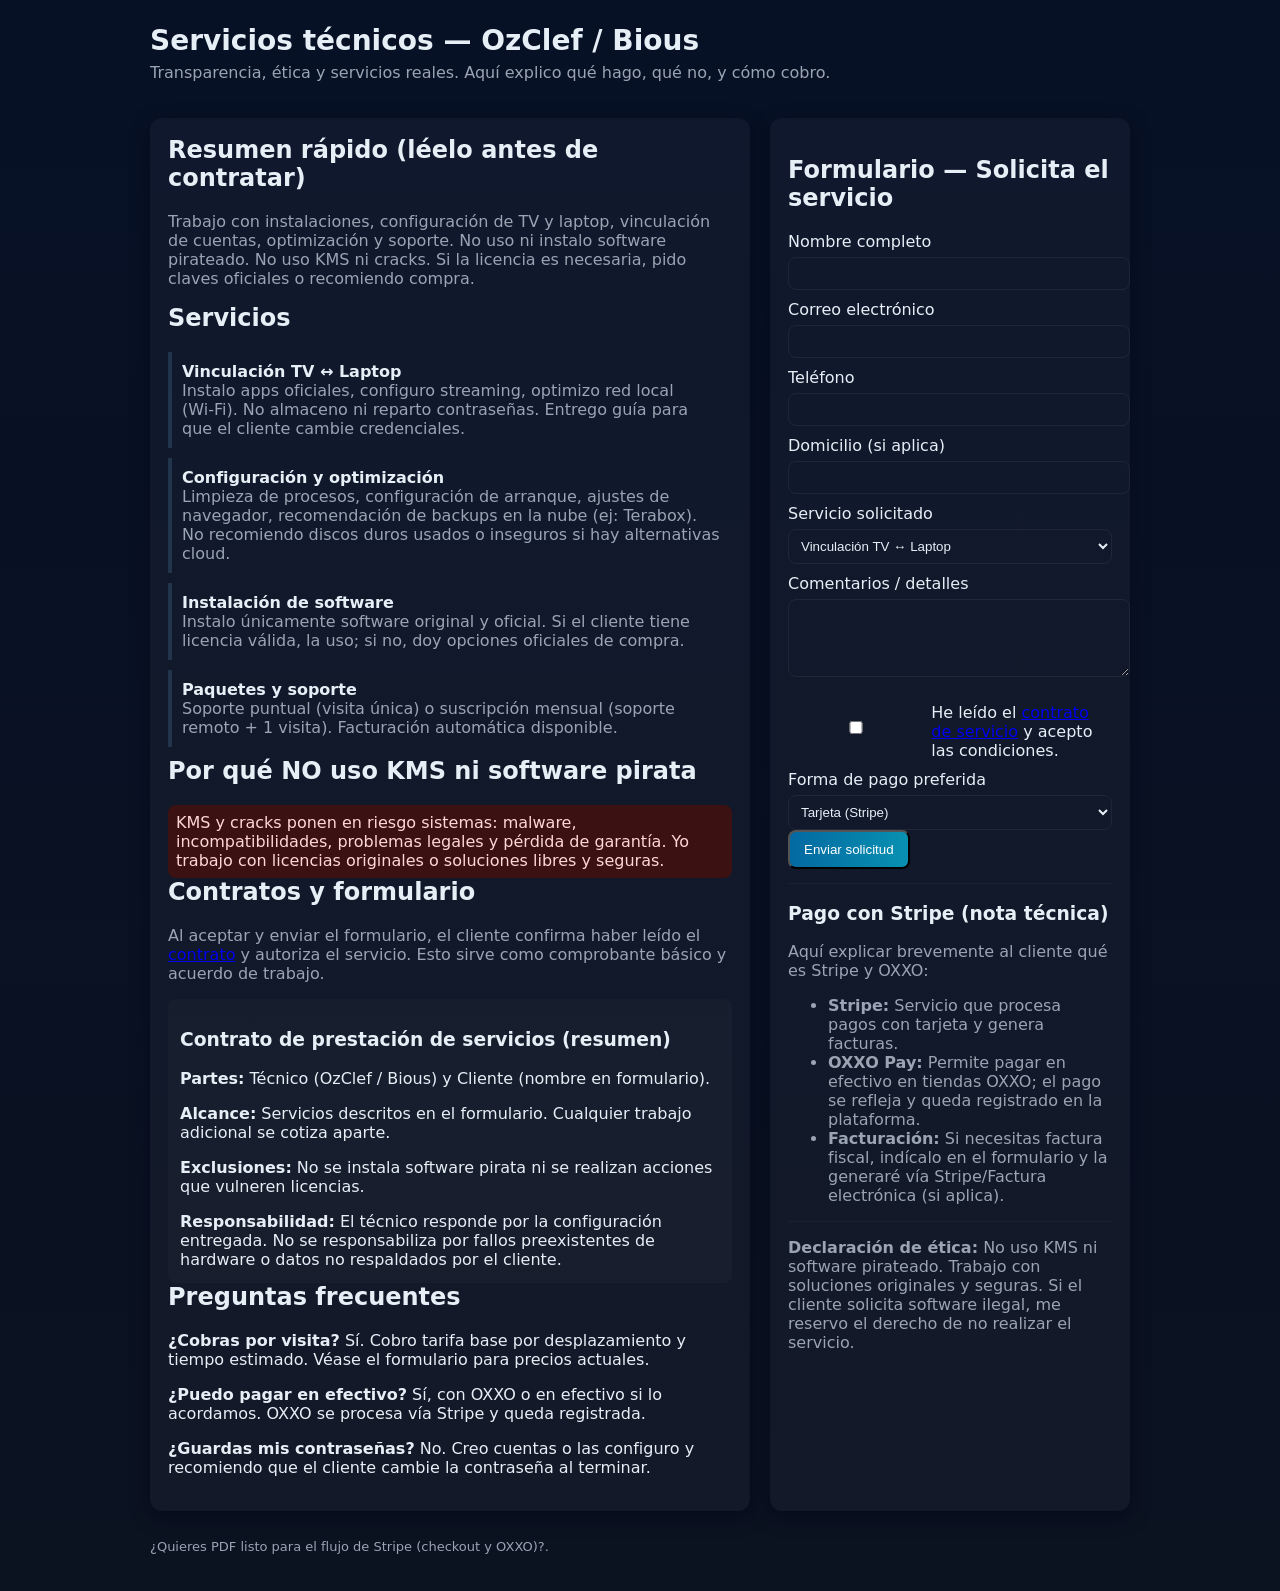
<file: contrato/index.html>
<!doctype html>
<html lang="es">
<head>
  <meta charset="utf-8" />
  <meta name="viewport" content="width=device-width,initial-scale=1" />
  <title>Servicios técnicos — Contrato y Formulario</title>
  <style>
    :root{--bg:#0f1720;--card:#0b1220;--muted:#9aa4b2;--accent:#7dd3fc}
    body{font-family:Inter, system-ui, sans-serif;background:linear-gradient(180deg,#071126 0%,#0b1220 100%);color:#e6eef6;margin:0;padding:24px}
    .wrap{max-width:980px;margin:0 auto}
    header{display:flex;gap:16px;align-items:center}
    h1{margin:0;font-size:28px}
    p.lead{color:var(--muted);margin-top:6px}
    .grid{display:grid;grid-template-columns:1fr 360px;gap:20px;margin-top:20px}
    .card{background:rgba(255,255,255,0.03);padding:18px;border-radius:12px;box-shadow:0 6px 18px rgba(2,6,23,0.6)}
    section h2{margin-top:0}
    small{color:var(--muted)}
    .service{margin:10px 0;padding:10px;border-left:4px solid rgba(125,211,252,0.15)}
    .btn{display:inline-block;padding:10px 14px;border-radius:8px;background:linear-gradient(90deg,#0369a1,#0891b2);color:white;text-decoration:none}
    .muted{color:var(--muted)}
    form label{display:block;margin-top:10px}
    input,select,textarea{width:100%;padding:8px;margin-top:6px;border-radius:8px;border:1px solid rgba(255,255,255,0.06);background:transparent;color:inherit}
    footer{margin-top:28px;color:var(--muted);font-size:13px}
    .contract{background:rgba(255,255,255,0.02);padding:12px;border-radius:8px;max-height:260px;overflow:auto}
    .warning{color:#ffd7d7;background:#3b1111;padding:8px;border-radius:8px}
    .check{display:flex;gap:8px;align-items:center;margin-top:12px}
  </style>
  <link rel="stylsheet" href="https://ozclef.vercel.app/css/style.css">
</head>
<body>
  <div class="wrap">
    <header>
      <div>
        <h1>Servicios técnicos — OzClef / Bious</h1>
        <p class="lead">Transparencia, ética y servicios reales. Aquí explico qué hago, qué no, y cómo cobro.</p>
      </div>
    </header>

    <div class="grid">
      <main class="card">
        <section>
          <h2>Resumen rápido (léelo antes de contratar)</h2>
          <p class="muted">Trabajo con instalaciones, configuración de TV y laptop, vinculación de cuentas, optimización y soporte. No uso ni instalo software pirateado. No uso KMS ni cracks. Si la licencia es necesaria, pido claves oficiales o recomiendo compra.</p>
        </section>

        <section>
          <h2>Servicios</h2>
          <div class="service">
            <strong>Vinculación TV ↔ Laptop</strong>
            <div class="muted">Instalo apps oficiales, configuro streaming, optimizo red local (Wi‑Fi). No almaceno ni reparto contraseñas. Entrego guía para que el cliente cambie credenciales.</div>
          </div>
          <div class="service">
            <strong>Configuración y optimización</strong>
            <div class="muted">Limpieza de procesos, configuración de arranque, ajustes de navegador, recomendación de backups en la nube (ej: Terabox). No recomiendo discos duros usados o inseguros si hay alternativas cloud.</div>
          </div>
          <div class="service">
            <strong>Instalación de software</strong>
            <div class="muted">Instalo únicamente software original y oficial. Si el cliente tiene licencia válida, la uso; si no, doy opciones oficiales de compra.</div>
          </div>
          <div class="service">
            <strong>Paquetes y soporte</strong>
            <div class="muted">Soporte puntual (visita única) o suscripción mensual (soporte remoto + 1 visita). Facturación automática disponible.</div>
          </div>
        </section>

        <section>
          <h2>Por qué NO uso KMS ni software pirata</h2>
          <div class="warning">KMS y cracks ponen en riesgo sistemas: malware, incompatibilidades, problemas legales y pérdida de garantía. Yo trabajo con licencias originales o soluciones libres y seguras.</div>
        </section>

        <section>
          <h2>Contratos y formulario</h2>
          <p class="muted">Al aceptar y enviar el formulario, el cliente confirma haber leído el <a href="#contrato">contrato</a> y autoriza el servicio. Esto sirve como comprobante básico y acuerdo de trabajo.</p>

          <div class="contract" id="contrato">
            <h3>Contrato de prestación de servicios (resumen)</h3>
            <p><strong>Partes:</strong> Técnico (OzClef / Bious) y Cliente (nombre en formulario).</p>
            <p><strong>Alcance:</strong> Servicios descritos en el formulario. Cualquier trabajo adicional se cotiza aparte.</p>
            <p><strong>Exclusiones:</strong> No se instala software pirata ni se realizan acciones que vulneren licencias.</p>
            <p><strong>Responsabilidad:</strong> El técnico responde por la configuración entregada. No se responsabiliza por fallos preexistentes de hardware o datos no respaldados por el cliente.</p>
            <p><strong>Pago:</strong> Se puede pagar con tarjeta, OXXO (vía Stripe) o transferencia. Pagos en efectivo solo si se acuerda y se factura.</p>
            <p><strong>Cancelación:</strong> El cliente puede cancelar con 24h de antelación sin penalización. Cancelaciones el mismo día pueden implicar tarifa mínima por desplazamiento.</p>
            <p><em>Este texto es un resumen. El documento formal será enviado como PDF si el servicio se confirma.</em></p>
          </div>
        </section>

        <section>
          <h2>Preguntas frecuentes</h2>
          <p><strong>¿Cobras por visita?</strong> Sí. Cobro tarifa base por desplazamiento y tiempo estimado. Véase el formulario para precios actuales.</p>
          <p><strong>¿Puedo pagar en efectivo?</strong> Sí, con OXXO o en efectivo si lo acordamos. OXXO se procesa vía Stripe y queda registrada.</p>
          <p><strong>¿Guardas mis contraseñas?</strong> No. Creo cuentas o las configuro y recomiendo que el cliente cambie la contraseña al terminar.</p>
        </section>

      </main>

      <aside class="card">
        <h2>Formulario — Solicita el servicio</h2>
        <form id="serviceForm" action="/submit" method="post">
          <label>Nombre completo<input type="text" name="name" required></label>
          <label>Correo electrónico<input type="email" name="email" required></label>
          <label>Teléfono<input type="tel" name="phone"></label>
          <label>Domicilio (si aplica)<input type="text" name="address"></label>
          <label>Servicio solicitado
            <select name="service">
              <option>Vinculación TV ↔ Laptop</option>
              <option>Optimización y limpieza</option>
              <option>Instalación de software oficial</option>
              <option>Soporte mensual</option>
              <option>Otro (describir en comentario)</option>
            </select>
          </label>
          <label>Comentarios / detalles<textarea name="details" rows="4"></textarea></label>

          <div class="check">
            <input type="checkbox" id="accept" name="accept" required>
            <label for="accept">He leído el <a href="#contrato">contrato de servicio</a> y acepto las condiciones.</label>
          </div>

          <label>Forma de pago preferida
            <select name="payment_method">
              <option value="card">Tarjeta (Stripe)</option>
              <option value="oxxo">OXXO (efectivo via Stripe)</option>
              <option value="transfer">Transferencia bancaria</option>
              <option value="cash">Efectivo en visita (acordar)</option>
            </select>
          </label>

          <button class="btn" type="submit">Enviar solicitud</button>
        </form>

        <hr style="margin:14px 0;border:none;border-top:1px solid rgba(255,255,255,0.03)">

        <h3>Pago con Stripe (nota técnica)</h3>
        <p class="muted">Aquí explicar brevemente al cliente qué es Stripe y OXXO:</p>
        <ul class="muted">
          <li><strong>Stripe:</strong> Servicio que procesa pagos con tarjeta y genera facturas.</li>
          <li><strong>OXXO Pay:</strong> Permite pagar en efectivo en tiendas OXXO; el pago se refleja y queda registrado en la plataforma.</li>
          <li><strong>Facturación:</strong> Si necesitas factura fiscal, indícalo en el formulario y la generaré vía Stripe/Factura electrónica (si aplica).</li>
        </ul>

        <hr style="margin:14px 0;border:none;border-top:1px solid rgba(255,255,255,0.03)">
        <p class="muted"><strong>Declaración de ética:</strong> No uso KMS ni software pirateado. Trabajo con soluciones originales y seguras. Si el cliente solicita software ilegal, me reservo el derecho de no realizar el servicio.</p>
      </aside>
    </div>

    <footer>
      <p>¿Quieres PDF listo para el flujo de Stripe (checkout y OXXO)?.</p>
    </footer>
  </div>

  <!-- NOTAS TÉCNICAS (para desarrollador):
       - Conectar el formulario a tu backend en /submit y validar "accept".
       - Para integrar Stripe Checkout: incluye el SDK de Stripe y crea sesiones en el servidor.
       - Para OXXO: habilita OXXO en tu cuenta Stripe y crea sesiones con payment_method_types = ['oxxo'].
       - No incluyo keys ni scripts automáticamente; agrégalos en tu entorno seguro.
  -->
</body>
</html>
</file>
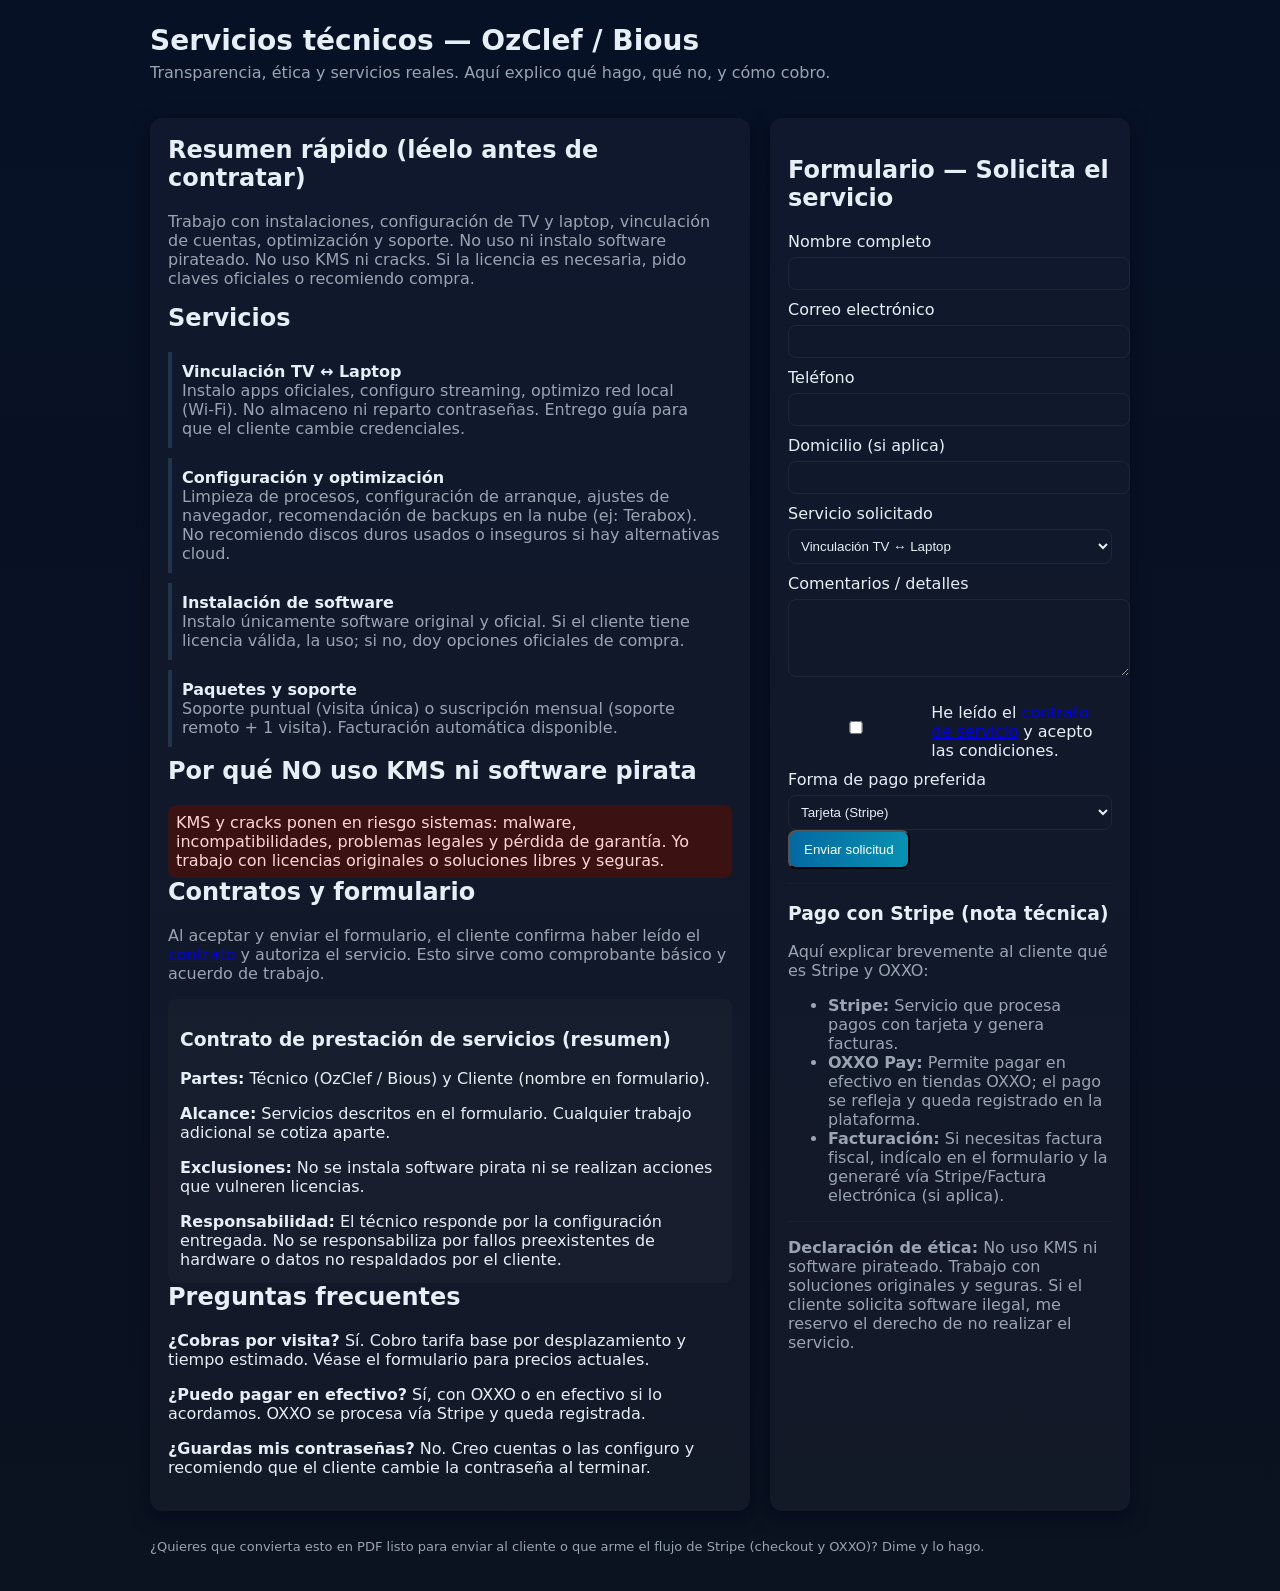
<file: pagina_de_servicios_contrato_y_formulario_ozclef_bious.html>
<!doctype html>
<html lang="es">
<head>
  <meta charset="utf-8" />
  <meta name="viewport" content="width=device-width,initial-scale=1" />
  <title>Servicios técnicos — Contrato y Formulario</title>
  <style>
    :root{--bg:#0f1720;--card:#0b1220;--muted:#9aa4b2;--accent:#7dd3fc}
    body{font-family:Inter, system-ui, sans-serif;background:linear-gradient(180deg,#071126 0%,#0b1220 100%);color:#e6eef6;margin:0;padding:24px}
    .wrap{max-width:980px;margin:0 auto}
    header{display:flex;gap:16px;align-items:center}
    h1{margin:0;font-size:28px}
    p.lead{color:var(--muted);margin-top:6px}
    .grid{display:grid;grid-template-columns:1fr 360px;gap:20px;margin-top:20px}
    .card{background:rgba(255,255,255,0.03);padding:18px;border-radius:12px;box-shadow:0 6px 18px rgba(2,6,23,0.6)}
    section h2{margin-top:0}
    small{color:var(--muted)}
    .service{margin:10px 0;padding:10px;border-left:4px solid rgba(125,211,252,0.15)}
    .btn{display:inline-block;padding:10px 14px;border-radius:8px;background:linear-gradient(90deg,#0369a1,#0891b2);color:white;text-decoration:none}
    .muted{color:var(--muted)}
    form label{display:block;margin-top:10px}
    input,select,textarea{width:100%;padding:8px;margin-top:6px;border-radius:8px;border:1px solid rgba(255,255,255,0.06);background:transparent;color:inherit}
    footer{margin-top:28px;color:var(--muted);font-size:13px}
    .contract{background:rgba(255,255,255,0.02);padding:12px;border-radius:8px;max-height:260px;overflow:auto}
    .warning{color:#ffd7d7;background:#3b1111;padding:8px;border-radius:8px}
    .check{display:flex;gap:8px;align-items:center;margin-top:12px}
  </style>
</head>
<body>
  <div class="wrap">
    <header>
      <div>
        <h1>Servicios técnicos — OzClef / Bious</h1>
        <p class="lead">Transparencia, ética y servicios reales. Aquí explico qué hago, qué no, y cómo cobro.</p>
      </div>
    </header>

    <div class="grid">
      <main class="card">
        <section>
          <h2>Resumen rápido (léelo antes de contratar)</h2>
          <p class="muted">Trabajo con instalaciones, configuración de TV y laptop, vinculación de cuentas, optimización y soporte. No uso ni instalo software pirateado. No uso KMS ni cracks. Si la licencia es necesaria, pido claves oficiales o recomiendo compra.</p>
        </section>

        <section>
          <h2>Servicios</h2>
          <div class="service">
            <strong>Vinculación TV ↔ Laptop</strong>
            <div class="muted">Instalo apps oficiales, configuro streaming, optimizo red local (Wi‑Fi). No almaceno ni reparto contraseñas. Entrego guía para que el cliente cambie credenciales.</div>
          </div>
          <div class="service">
            <strong>Configuración y optimización</strong>
            <div class="muted">Limpieza de procesos, configuración de arranque, ajustes de navegador, recomendación de backups en la nube (ej: Terabox). No recomiendo discos duros usados o inseguros si hay alternativas cloud.</div>
          </div>
          <div class="service">
            <strong>Instalación de software</strong>
            <div class="muted">Instalo únicamente software original y oficial. Si el cliente tiene licencia válida, la uso; si no, doy opciones oficiales de compra.</div>
          </div>
          <div class="service">
            <strong>Paquetes y soporte</strong>
            <div class="muted">Soporte puntual (visita única) o suscripción mensual (soporte remoto + 1 visita). Facturación automática disponible.</div>
          </div>
        </section>

        <section>
          <h2>Por qué NO uso KMS ni software pirata</h2>
          <div class="warning">KMS y cracks ponen en riesgo sistemas: malware, incompatibilidades, problemas legales y pérdida de garantía. Yo trabajo con licencias originales o soluciones libres y seguras.</div>
        </section>

        <section>
          <h2>Contratos y formulario</h2>
          <p class="muted">Al aceptar y enviar el formulario, el cliente confirma haber leído el <a href="#contrato">contrato</a> y autoriza el servicio. Esto sirve como comprobante básico y acuerdo de trabajo.</p>

          <div class="contract" id="contrato">
            <h3>Contrato de prestación de servicios (resumen)</h3>
            <p><strong>Partes:</strong> Técnico (OzClef / Bious) y Cliente (nombre en formulario).</p>
            <p><strong>Alcance:</strong> Servicios descritos en el formulario. Cualquier trabajo adicional se cotiza aparte.</p>
            <p><strong>Exclusiones:</strong> No se instala software pirata ni se realizan acciones que vulneren licencias.</p>
            <p><strong>Responsabilidad:</strong> El técnico responde por la configuración entregada. No se responsabiliza por fallos preexistentes de hardware o datos no respaldados por el cliente.</p>
            <p><strong>Pago:</strong> Se puede pagar con tarjeta, OXXO (vía Stripe) o transferencia. Pagos en efectivo solo si se acuerda y se factura.</p>
            <p><strong>Cancelación:</strong> El cliente puede cancelar con 24h de antelación sin penalización. Cancelaciones el mismo día pueden implicar tarifa mínima por desplazamiento.</p>
            <p><em>Este texto es un resumen. El documento formal será enviado como PDF si el servicio se confirma.</em></p>
          </div>
        </section>

        <section>
          <h2>Preguntas frecuentes</h2>
          <p><strong>¿Cobras por visita?</strong> Sí. Cobro tarifa base por desplazamiento y tiempo estimado. Véase el formulario para precios actuales.</p>
          <p><strong>¿Puedo pagar en efectivo?</strong> Sí, con OXXO o en efectivo si lo acordamos. OXXO se procesa vía Stripe y queda registrada.</p>
          <p><strong>¿Guardas mis contraseñas?</strong> No. Creo cuentas o las configuro y recomiendo que el cliente cambie la contraseña al terminar.</p>
        </section>

      </main>

      <aside class="card">
        <h2>Formulario — Solicita el servicio</h2>
        <form id="serviceForm" action="/submit" method="post">
          <label>Nombre completo<input type="text" name="name" required></label>
          <label>Correo electrónico<input type="email" name="email" required></label>
          <label>Teléfono<input type="tel" name="phone"></label>
          <label>Domicilio (si aplica)<input type="text" name="address"></label>
          <label>Servicio solicitado
            <select name="service">
              <option>Vinculación TV ↔ Laptop</option>
              <option>Optimización y limpieza</option>
              <option>Instalación de software oficial</option>
              <option>Soporte mensual</option>
              <option>Otro (describir en comentario)</option>
            </select>
          </label>
          <label>Comentarios / detalles<textarea name="details" rows="4"></textarea></label>

          <div class="check">
            <input type="checkbox" id="accept" name="accept" required>
            <label for="accept">He leído el <a href="#contrato">contrato de servicio</a> y acepto las condiciones.</label>
          </div>

          <label>Forma de pago preferida
            <select name="payment_method">
              <option value="card">Tarjeta (Stripe)</option>
              <option value="oxxo">OXXO (efectivo via Stripe)</option>
              <option value="transfer">Transferencia bancaria</option>
              <option value="cash">Efectivo en visita (acordar)</option>
            </select>
          </label>

          <button class="btn" type="submit">Enviar solicitud</button>
        </form>

        <hr style="margin:14px 0;border:none;border-top:1px solid rgba(255,255,255,0.03)">

        <h3>Pago con Stripe (nota técnica)</h3>
        <p class="muted">Aquí explicar brevemente al cliente qué es Stripe y OXXO:</p>
        <ul class="muted">
          <li><strong>Stripe:</strong> Servicio que procesa pagos con tarjeta y genera facturas.</li>
          <li><strong>OXXO Pay:</strong> Permite pagar en efectivo en tiendas OXXO; el pago se refleja y queda registrado en la plataforma.</li>
          <li><strong>Facturación:</strong> Si necesitas factura fiscal, indícalo en el formulario y la generaré vía Stripe/Factura electrónica (si aplica).</li>
        </ul>

        <hr style="margin:14px 0;border:none;border-top:1px solid rgba(255,255,255,0.03)">
        <p class="muted"><strong>Declaración de ética:</strong> No uso KMS ni software pirateado. Trabajo con soluciones originales y seguras. Si el cliente solicita software ilegal, me reservo el derecho de no realizar el servicio.</p>
      </aside>
    </div>

    <footer>
      <p>¿Quieres que convierta esto en PDF listo para enviar al cliente o que arme el flujo de Stripe (checkout y OXXO)? Dime y lo hago.</p>
    </footer>
  </div>

  <!-- NOTAS TÉCNICAS (para desarrollador):
       - Conectar el formulario a tu backend en /submit y validar "accept".
       - Para integrar Stripe Checkout: incluye el SDK de Stripe y crea sesiones en el servidor.
       - Para OXXO: habilita OXXO en tu cuenta Stripe y crea sesiones con payment_method_types = ['oxxo'].
       - No incluyo keys ni scripts automáticamente; agrégalos en tu entorno seguro.
  -->
</body>
</html>
</file>
